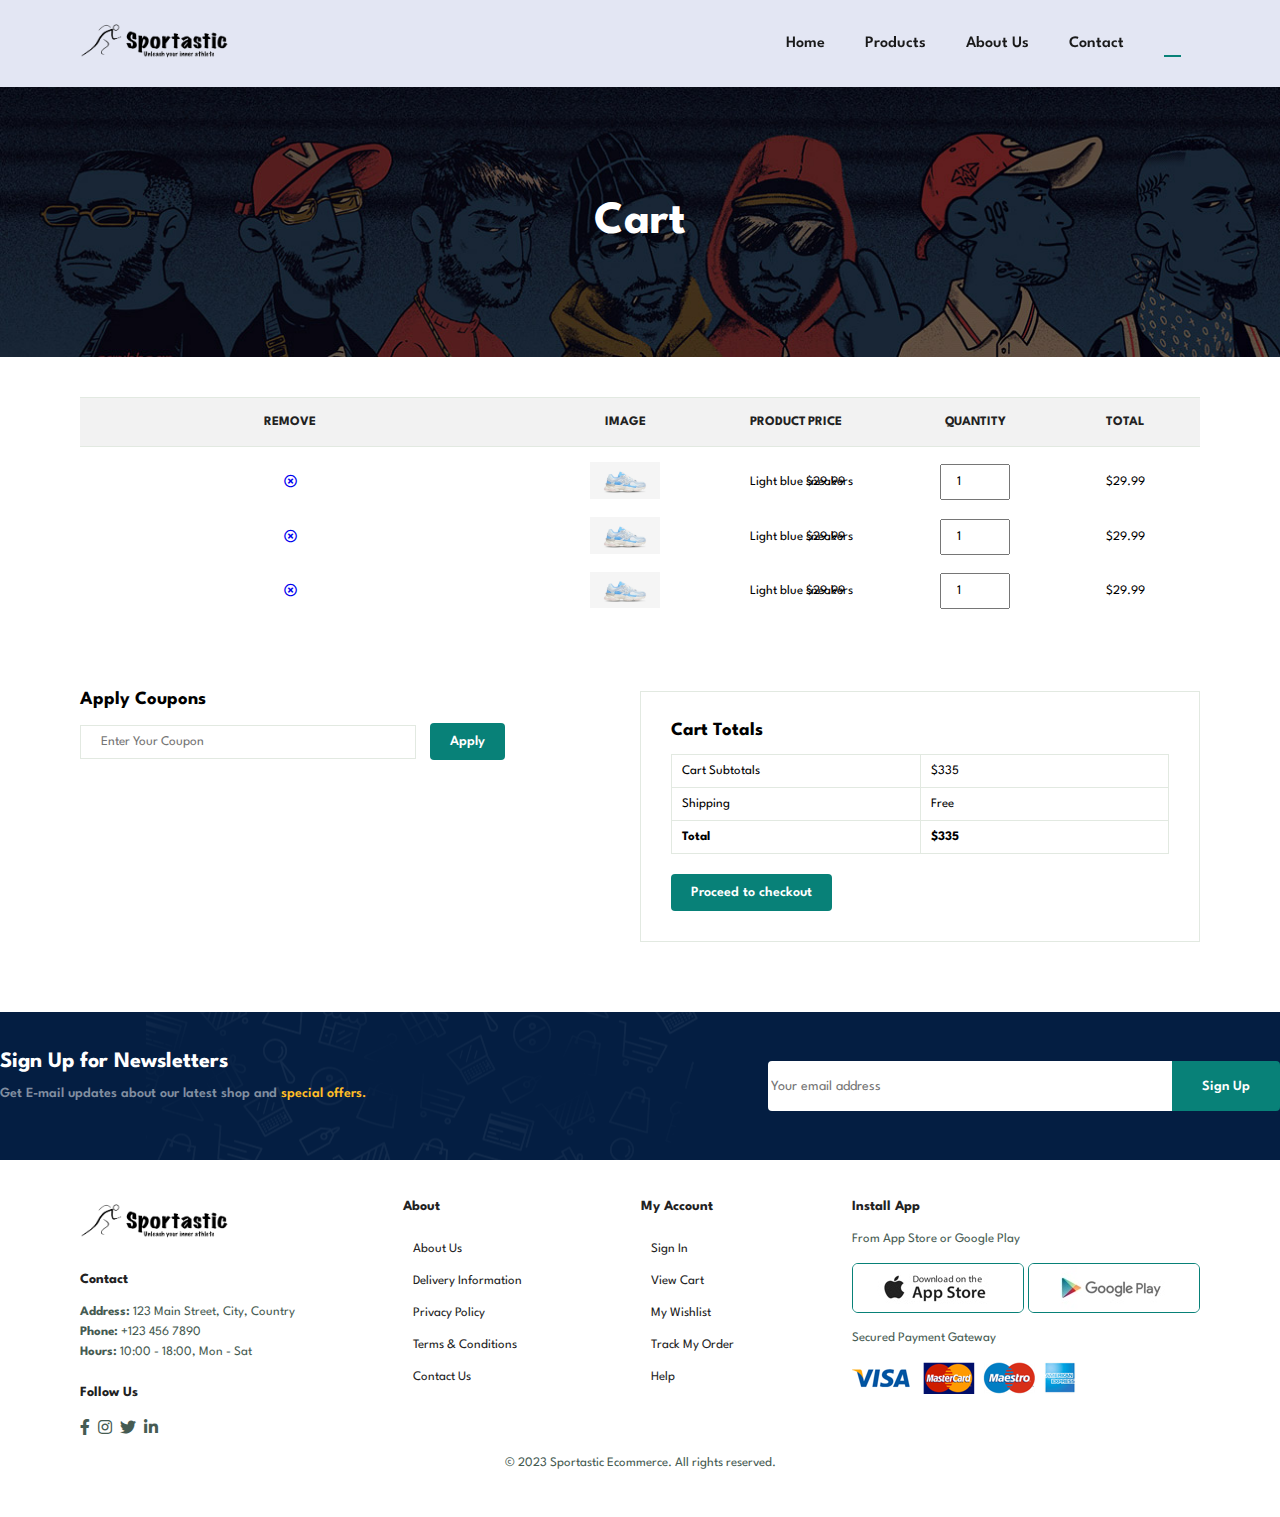
<file: Codes/cart.html>
<!DOCTYPE html>
<html lang="en">
<head>
    <meta charset="UTF-8">
    <meta http-equiv="X-UA-Compatible" content="IE=edge">
    <meta name="viewport" content="width=device-width, initial-scale=1.0">
    <title>Sportastic Ecommerce</title>
    <link rel="stylesheet" href="https://pro.fontawesome.com/releases/v5.10.0/css/all.css"/>
    <link rel="stylesheet" href="style.css">
</head>
<body>
    <section id="header">
        <a href="index.html"><img src="Assets/logo.PNG" class="logo" alt="Sportastic Ecommerce Logo"></a>

        <div>
            <ul id="navbar">
                <li><a href="index.html">Home</a></li>
                <li><a href="products.html">Products</a></li>
                <li><a href="about.html">About Us</a></li>
                <li><a href="contact.html">Contact</a></li>
                <li id="lg-bag"><a class="active" href="cart.html"><i class="far fa-shopping-bag"></i></a></li>
                <a href="#" id="close"><i class="far fa-times"></i></a>
            </ul>
        </div>

        <div id="mobile">
            <a href="cart.html"><i class="far fa-shopping-bag"></i></a>
            <i id="bar" class="fas fa-bars"></i>
        </div>
    </section>

    <section id="page-header" class="cart-header">
        <h2>Cart</h2>
    </section>

   <section id="cart" class="section-p1">
    <table width="100%">
        <thead>
            <tr>
                <td>Remove</td>
                <td>Image</td>
                <td>Product</td>
                <td>Price</td>
                <td>Quantity</td>
                <td>Total</td>
            </tr>
        </thead>
        <tbody>
            <tr>
                <td><a href="#"><i class="far fa-times-circle"></i></a></td>
                <td><img src="Assets/product-1.PNG" alt="Product Image"></td>
                <td> Light blue sneakers</td>
                <td>$29.99</td>
                <td><input type="number" value="1"></td>
                <td>$29.99</td>
            </tr>

            <tr>
                <td><a href="#"><i class="far fa-times-circle"></i></a></td>
                <td><img src="Assets/product-1.PNG" alt="Product Image"></td>
                <td> Light blue sneakers</td>
                <td>$29.99</td>
                <td><input type="number" value="1"></td>
                <td>$29.99</td>
            </tr>

            <tr>
                <td><a href="#"><i class="far fa-times-circle"></i></a></td>
                <td><img src="Assets/product-1.PNG" alt="Product Image"></td>
                <td> Light blue sneakers</td>
                <td>$29.99</td>
                <td><input type="number" value="1"></td>
                <td>$29.99</td>
            </tr>
        </tbody>
    </table>
   </section> 

   <section id="cart-add" class="section-p1">
    <div id="coupon">
        <h3>Apply Coupons</h3>
        <div>
            <input type="text" placeholder="Enter Your Coupon">
            <button class="normal">Apply</button>
        </div>
    </div>

    <div id="subtotal">
        <h3> Cart Totals</h3>
        <table>
            <tr>
                <td>Cart Subtotals</td>
                <td> $335</td>
            </tr>
            <tr>
                <td>Shipping</td>
                <td>Free</td>
            </tr>
            <tr>
                <td><strong>Total</strong></td>
                <td><strong>$335</strong></td>
            </tr>
        </table>
        <button class="normal">Proceed to checkout</button>
    </div>
   </section>

 
    <section id="newsletter" class="section-p1 section-m1">
    <div class="newstext">
        <h4>Sign Up for Newsletters</h4>
        <p>Get E-mail updates about our latest shop and <span>special offers.</span></p>
    </div>
    <div class="form">
        <input type="text" placeholder="Your email address">
        <button class="normal">Sign Up</button>
    </div>
</section>

    <footer class="section-p1">
        <div class="col">
            <img class="logo" src="Assets/logo.PNG" alt="Sportastic Ecommerce Logo">
            <h4>Contact</h4>
            <p><strong>Address:</strong> 123 Main Street, City, Country</p>
            <p><strong>Phone:</strong> +123 456 7890</p>
            <p><strong>Hours:</strong> 10:00 - 18:00, Mon - Sat</p>
            <div class="follow">
                <h4>Follow Us</h4>
                <div class="icon">
                    <i class="fab fa-facebook-f"></i>
                    <i class="fab fa-instagram"></i>
                    <i class="fab fa-twitter"></i>
                    <i class="fab fa-linkedin-in"></i>
                </div>
            </div>
        </div>
        <div class="col">
            <h4>About</h4>
            <a href="#">About Us</a>
            <a href="#">Delivery Information</a>
            <a href="#">Privacy Policy</a>
            <a href="#">Terms & Conditions</a>
            <a href="#">Contact Us</a>
        </div>

        <div class="col">
            <h4>My Account</h4>
            <a href="#">Sign In</a>
            <a href="#">View Cart</a>
            <a href="#">My Wishlist</a>
            <a href="#">Track My Order</a>
            <a href="#">Help</a>
        </div>

        <div class="col install">
            <h4>Install App</h4>
            <p>From App Store or Google Play</p>
            <div class="row">
                <img src="Assets/app.jpg" alt="App Store">
                <img src="Assets/play.jpg" alt="Google Play">
            </div>
            <p>Secured Payment Gateway</p>
            <img src="Assets/pay.png" alt="Payment Methods">
        </div>

        <div class="copyright">
            <p>&copy; 2023 Sportastic Ecommerce. All rights reserved.</p>
    </footer>
    <script src="script.js"></script>
</body>
</html>
</file>
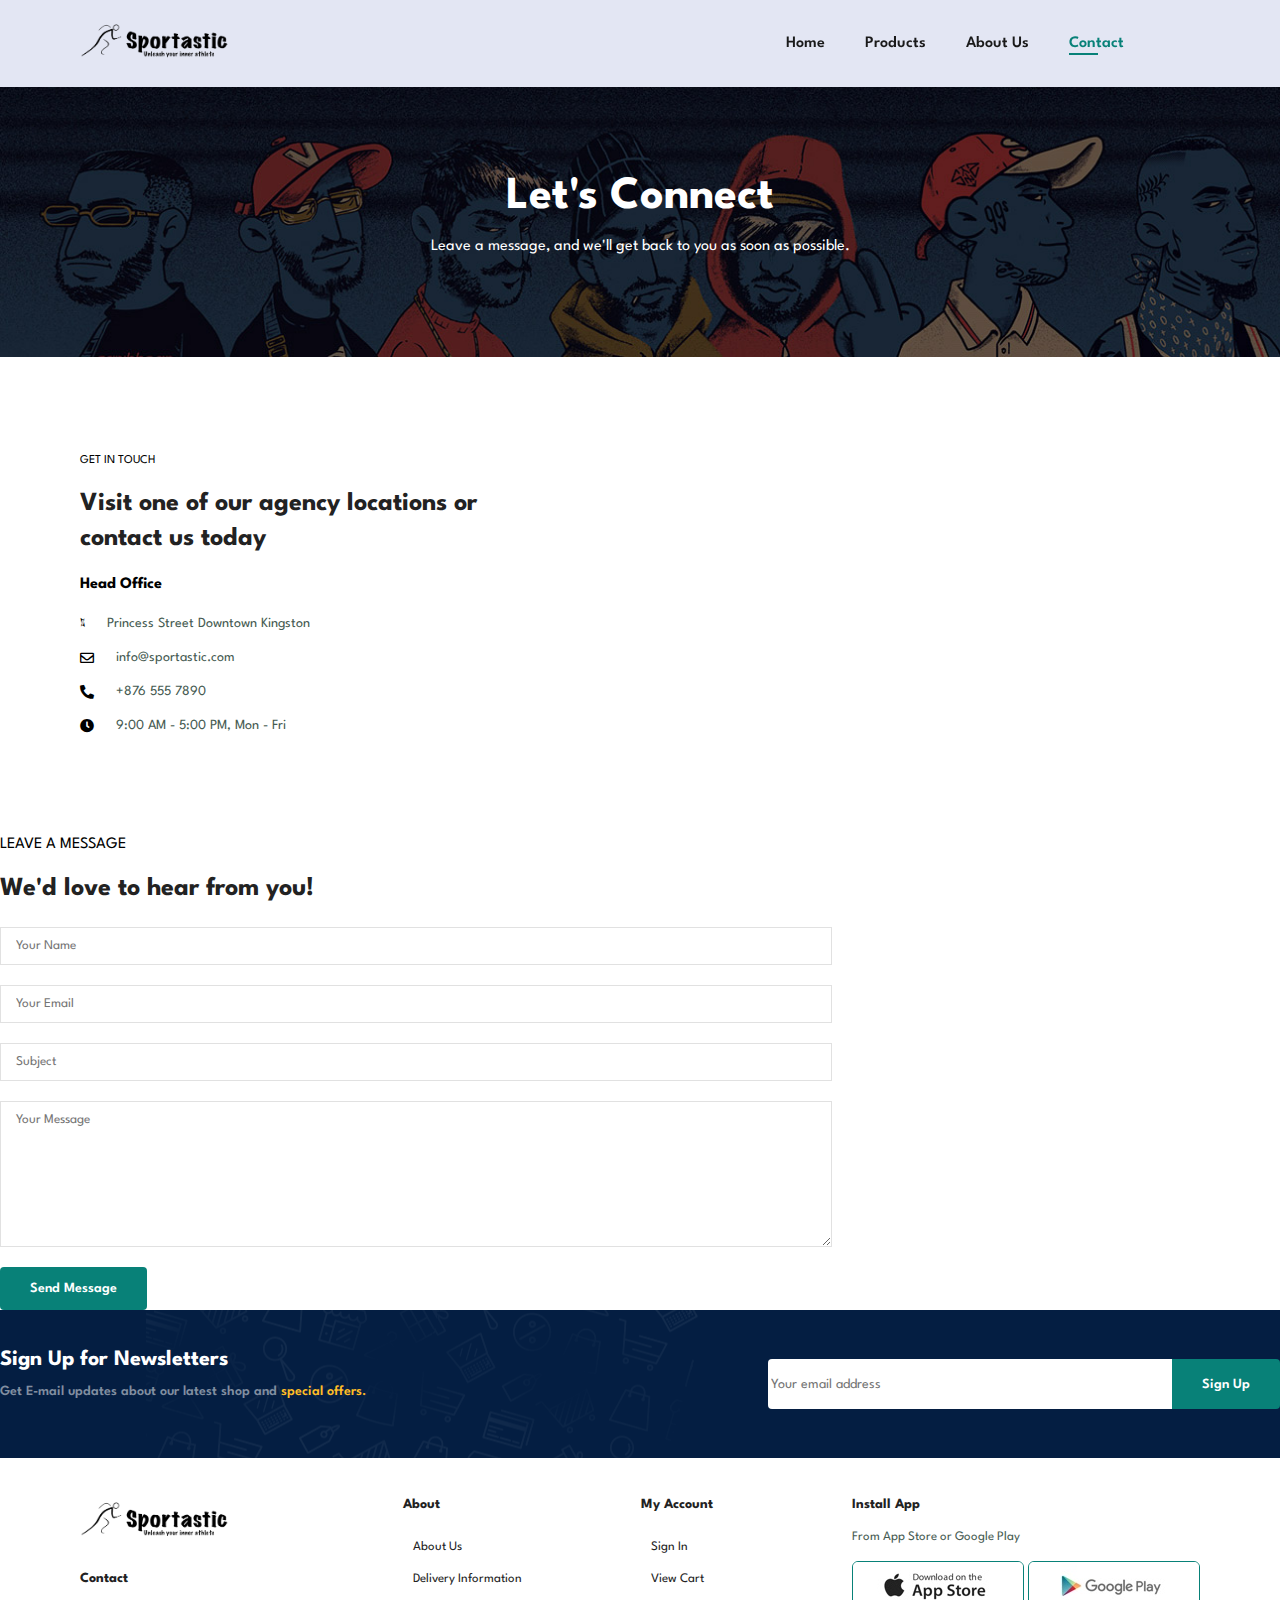
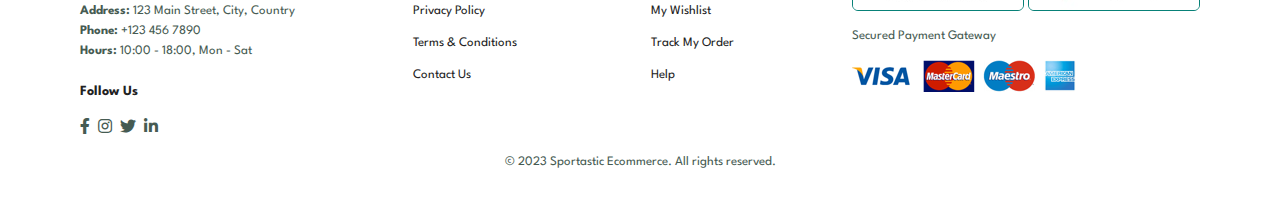
<file: Codes/contact.html>
<!DOCTYPE html>
<html lang="en">
<head>
    <meta charset="UTF-8">
    <meta http-equiv="X-UA-Compatible" content="IE=edge">
    <meta name="viewport" content="width=device-width, initial-scale=1.0">
    <title>Sportastic Ecommerce</title>
    <link rel="stylesheet" href="https://pro.fontawesome.com/releases/v5.10.0/css/all.css"/>
    <link rel="stylesheet" href="style.css">
</head>
<body>
    <section id="header">
        <a href="index.html"><img src="Assets/logo.PNG" class="logo" alt="Sportastic Ecommerce Logo"></a>

        <div>
            <ul id="navbar">
                <li><a href="index.html">Home</a></li>
                <li><a href="products.html">Products</a></li>
                <li><a href="about.html">About Us</a></li>
                <li><a class="active" href="contact.html">Contact</a></li>
                <li id="lg-bag"><a href="cart.html"><i class="far fa-shopping-bag"></i></a></li>
                <a href="#" id="close"><i class="far fa-times"></i></a>
            </ul>
        </div>

        <div id="mobile">
            <a href="cart.html"><i class="far fa-shopping-bag"></i></a>
            <i id="bar" class="fas fa-bars"></i>
        </div>
    </section>

    <section id="page-header" class="about-header">
        <h2>Let's Connect</h2>
        <p>Leave a message, and we'll get back to you as soon as possible.</p>
    </section>

    <section id="contact-details" class="section-p1">
        <div class="details">
            <span> GET IN TOUCH</span>
            <h2>Visit one of our agency locations or contact us today</h2>
            <h3>Head Office</h3>
            <div>
                <li>
                    <i class="fal fa-map"></i>
                    <p> Princess Street Downtown Kingston</p>
                </li>
                <li>
                    <i class="far fa-envelope"></i>
                    <p> info@sportastic.com</p>
                </li>
                <li>
                    <i class="fas fa-phone-alt"></i>
                    <p> +876 555 7890</p>
                </li>
                <li>
                    <i class="fas fa-clock"></i>
                    <p> 9:00 AM - 5:00 PM, Mon - Fri</p>
                </li>
            </div>
        </div>

        <div class="map">
            <iframe src="https://www.google.com/maps/embed?pb=!1m18!1m12!1m3!1d15180.776961022264!2d-76.80540535299488!3d17.96969782832061!2m3!1f0!2f0!3f0!3m2!1i1024!2i768!4f13.1!3m3!1m2!1s0x8edb4076262521af%3A0xf0346c3cb2293a27!2sPrincess%20St%2C%20Kingston!5e0!3m2!1sen!2sjm!4v1751766573626!5m2!1sen!2sjm" width="600" height="450" style="border:0;" allowfullscreen="" loading="lazy" referrerpolicy="no-referrer-when-downgrade"></iframe>
        </div>

    </section>

    <section id="form-details">
        <form action="">
            <span> LEAVE A MESSAGE</span>
            <h2>We'd love to hear from you!</h2>
            <input type="text" placeholder="Your Name">
            <input type="text" placeholder="Your Email">
            <input type="text" placeholder="Subject">
            <textarea name="" id="" cols="30" rows="10" placeholder="Your Message"></textarea>
            <button type="submit" class="normal">Send Message</button>

        </form>
    </section>

    <section id="newsletter" class="section-p1 section-m1">
    <div class="newstext">
        <h4>Sign Up for Newsletters</h4>
        <p>Get E-mail updates about our latest shop and <span>special offers.</span></p>
    </div>
    <div class="form">
        <input type="text" placeholder="Your email address">
        <button class="normal">Sign Up</button>
    </div>
</section>

    <footer class="section-p1">
        <div class="col">
            <img class="logo" src="Assets/logo.PNG" alt="Sportastic Ecommerce Logo">
            <h4>Contact</h4>
            <p><strong>Address:</strong> 123 Main Street, City, Country</p>
            <p><strong>Phone:</strong> +123 456 7890</p>
            <p><strong>Hours:</strong> 10:00 - 18:00, Mon - Sat</p>
            <div class="follow">
                <h4>Follow Us</h4>
                <div class="icon">
                    <i class="fab fa-facebook-f"></i>
                    <i class="fab fa-instagram"></i>
                    <i class="fab fa-twitter"></i>
                    <i class="fab fa-linkedin-in"></i>
                </div>
            </div>
        </div>
        <div class="col">
            <h4>About</h4>
            <a href="#">About Us</a>
            <a href="#">Delivery Information</a>
            <a href="#">Privacy Policy</a>
            <a href="#">Terms & Conditions</a>
            <a href="#">Contact Us</a>
        </div>

        <div class="col">
            <h4>My Account</h4>
            <a href="#">Sign In</a>
            <a href="#">View Cart</a>
            <a href="#">My Wishlist</a>
            <a href="#">Track My Order</a>
            <a href="#">Help</a>
        </div>

        <div class="col install">
            <h4>Install App</h4>
            <p>From App Store or Google Play</p>
            <div class="row">
                <img src="Assets/app.jpg" alt="App Store">
                <img src="Assets/play.jpg" alt="Google Play">
            </div>
            <p>Secured Payment Gateway</p>
            <img src="Assets/pay.png" alt="Payment Methods">
        </div>

        <div class="copyright">
            <p>&copy; 2023 Sportastic Ecommerce. All rights reserved.</p>
    </footer>
    <script src="script.js"></script>
</body>
</html>
</file>
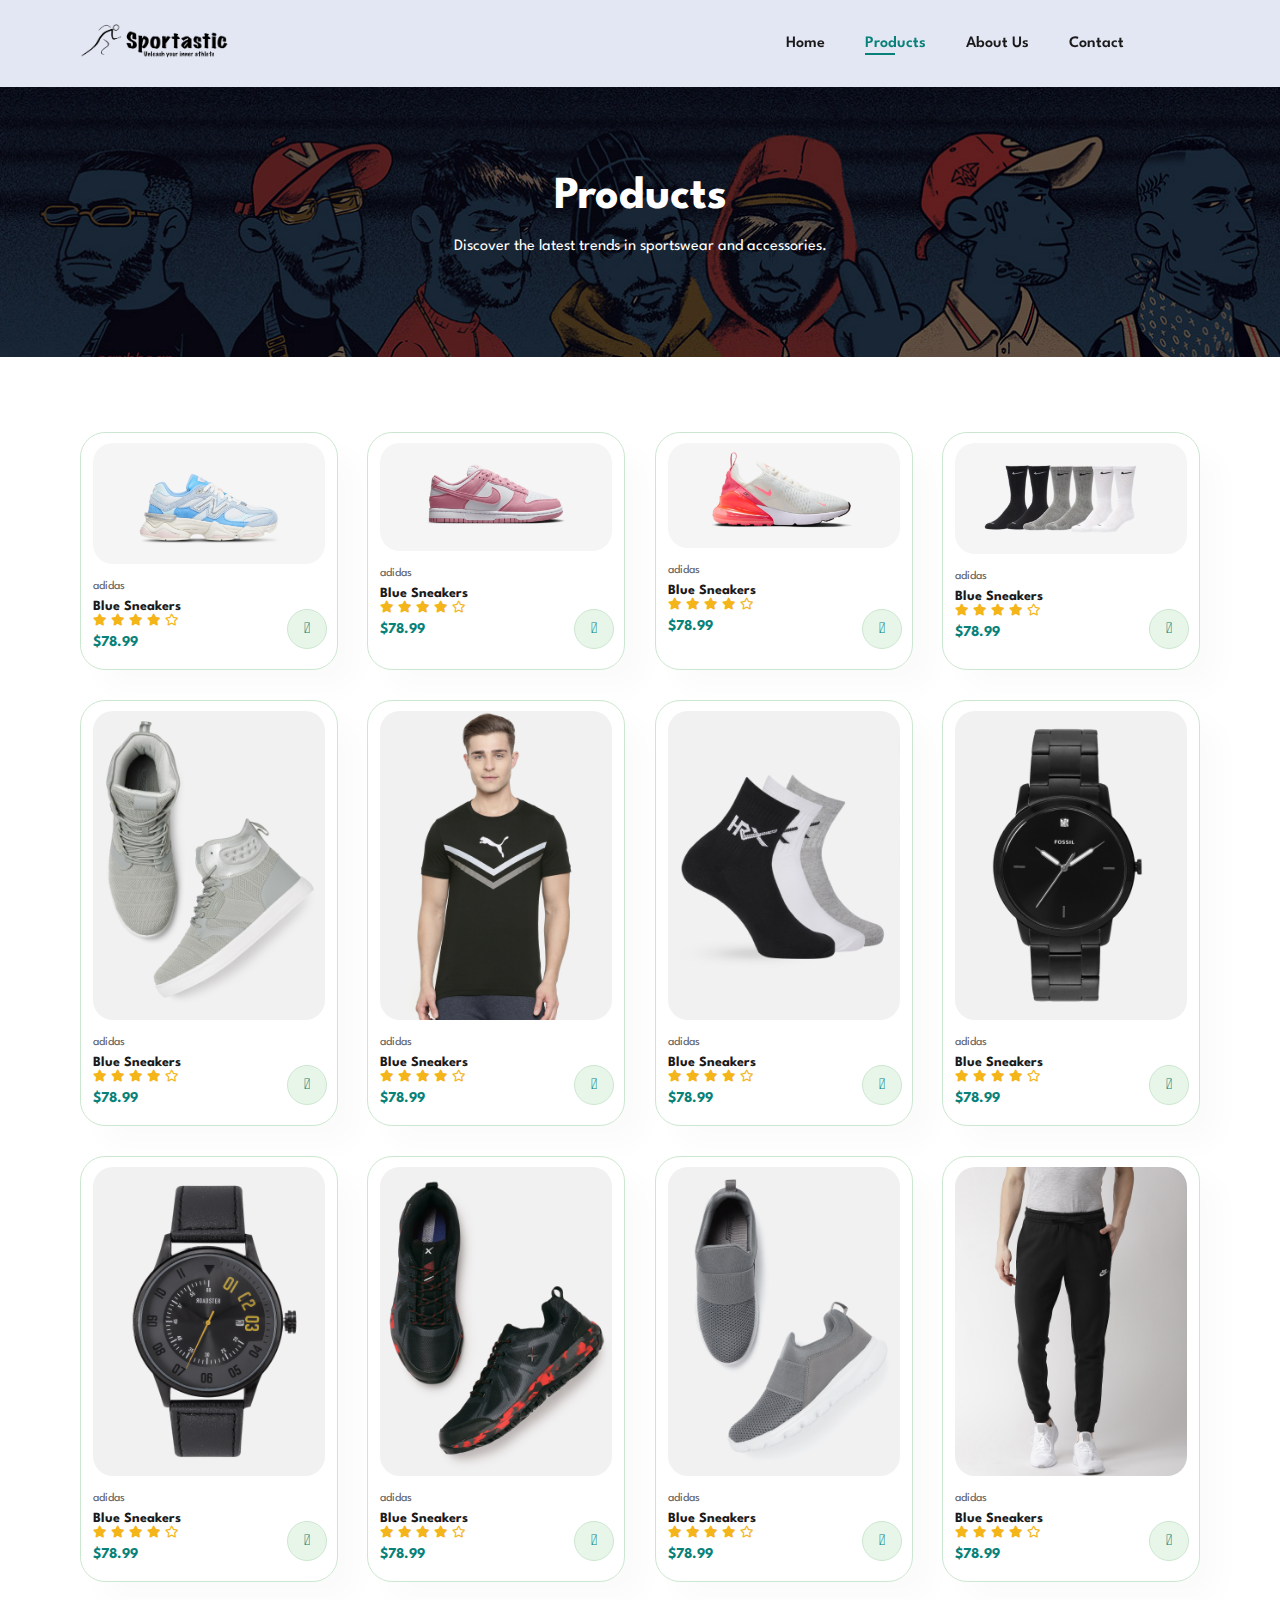
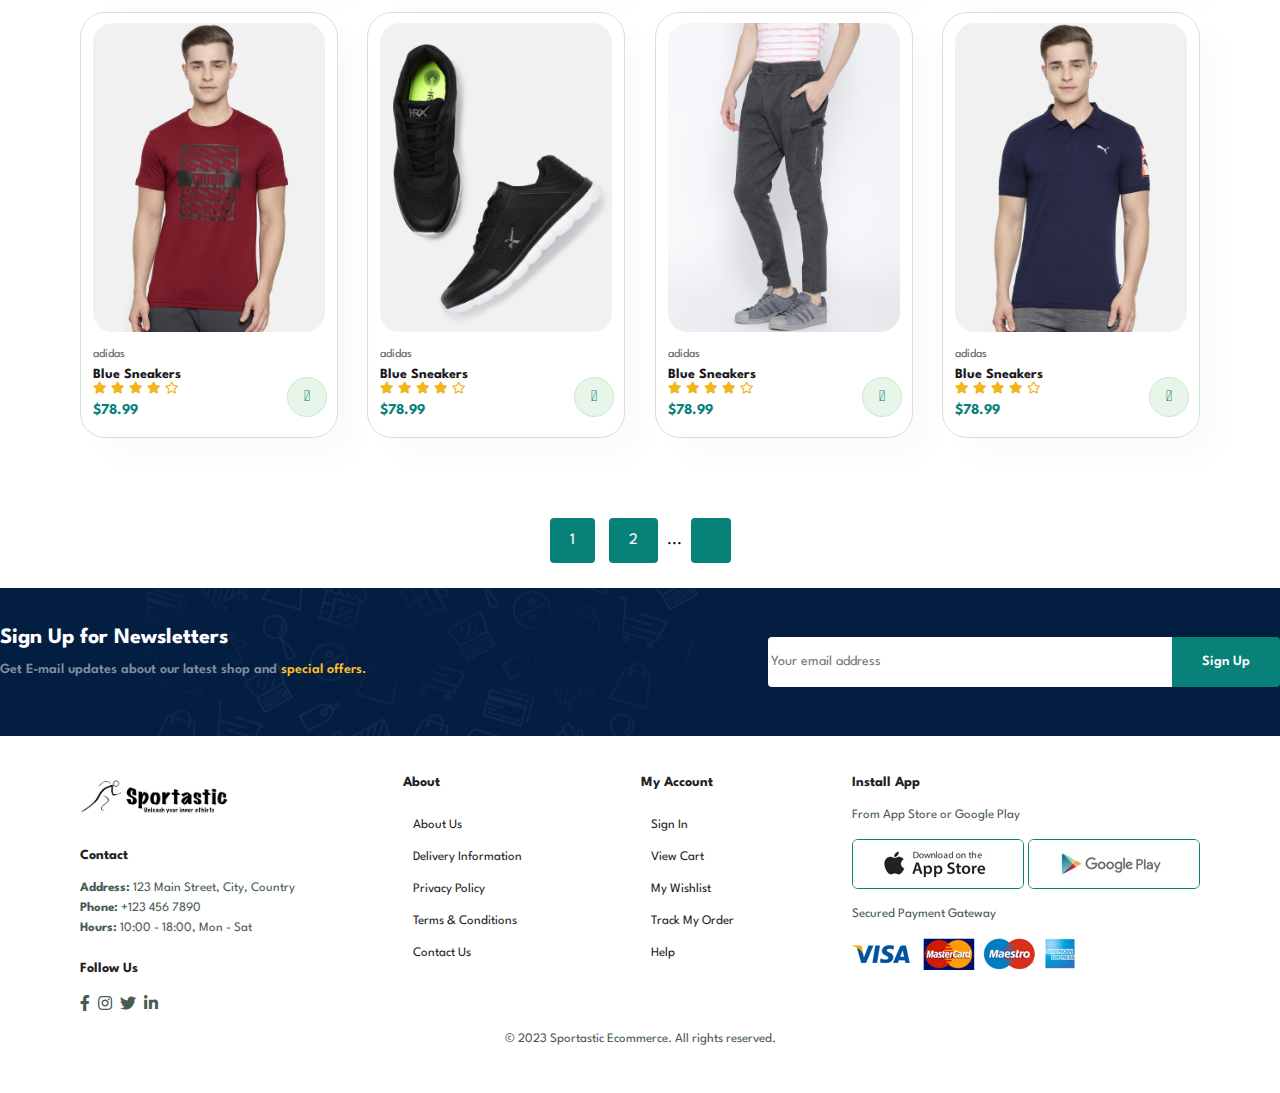
<file: Codes/products.html>
<!DOCTYPE html>
<html lang="en">
<head>
    <meta charset="UTF-8">
    <meta http-equiv="X-UA-Compatible" content="IE=edge">
    <meta name="viewport" content="width=device-width, initial-scale=1.0">
    <title>Sportastic Ecommerce</title>
    <link rel="stylesheet" href="https://pro.fontawesome.com/releases/v5.10.0/css/all.css"/>
    <link rel="stylesheet" href="style.css">
</head>
<body>
    <section id="header">
        <a href="index.html"><img src="Assets/logo.PNG" class="logo" alt="Sportastic Ecommerce Logo"></a>

        <div>
            <ul id="navbar">
                <li><a href="index.html">Home</a></li>
                <li><a class="active" href="products.html">Products</a></li>
                <li><a href="about.html">About Us</a></li>
                <li><a href="contact.html">Contact</a></li>
                <li id="lg-bag"><a href="cart.html"><i class="far fa-shopping-bag"></i></a></li>
                <a href="#" id="close"><i class="far fa-times"></i></a>
            </ul>
        </div>

        <div id="mobile">
            <a href="cart.html"><i class="far fa-shopping-bag"></i></a>
            <i id="bar" class="fas fa-bars"></i>
        </div>
    </section>

    <section id="page-header" class="section-p1">
        <h2>Products</h2>
        <p>Discover the latest trends in sportswear and accessories.</p>
    </section>

<section id="product1" class="section-p1">
   
    <div class="pro-container">
        <div class="pro" onclick="window.location.href='sproduct.html'">
            <img src="Assets/product-1.PNG" alt="Product 1">
            <div class="des">
                <span>adidas</span>
                <h5>Blue Sneakers</h5>
                <div class="star">
                    <i class="fas fa-star"></i>
                    <i class="fas fa-star"></i>
                    <i class="fas fa-star"></i>
                    <i class="fas fa-star"></i>
                    <i class="far fa-star"></i>
                </div>
                <h4>$78.99</h4>
            </div>
            <a href="#"><i class="fal fa-shopping-cart cart"></i></a>
        </div>
        <div class="pro">
            <img src="Assets/product-2.PNG" alt="Product 2">
            <div class="des">
                <span>adidas</span>
                <h5>Blue Sneakers</h5>
                <div class="star">
                    <i class="fas fa-star"></i>
                    <i class="fas fa-star"></i>
                    <i class="fas fa-star"></i>
                    <i class="fas fa-star"></i>
                    <i class="far fa-star"></i>
                </div>
                <h4>$78.99</h4>
            </div>
            <a href="#"><i class="fal fa-shopping-cart cart"></i></a>
        </div><div class="pro">
            <img src="Assets/product-3.PNG" alt="Product 3">
            <div class="des">
                <span>adidas</span>
                <h5>Blue Sneakers</h5>
                <div class="star">
                    <i class="fas fa-star"></i>
                    <i class="fas fa-star"></i>
                    <i class="fas fa-star"></i>
                    <i class="fas fa-star"></i>
                    <i class="far fa-star"></i>
                </div>
                <h4>$78.99</h4>
            </div>
            <a href="#"><i class="fal fa-shopping-cart cart"></i></a>
        </div><div class="pro">
            <img src="Assets/product-4.PNG" alt="Product 4">
            <div class="des">
                <span>adidas</span>
                <h5>Blue Sneakers</h5>
                <div class="star">
                    <i class="fas fa-star"></i>
                    <i class="fas fa-star"></i>
                    <i class="fas fa-star"></i>
                    <i class="fas fa-star"></i>
                    <i class="far fa-star"></i>
                </div>
                <h4>$78.99</h4>
            </div>
            <a href="#"><i class="fal fa-shopping-cart cart"></i></a>
        </div><div class="pro">
            <img src="Assets/product-5.jpg" alt="Product 5">
            <div class="des">
                <span>adidas</span>
                <h5>Blue Sneakers</h5>
                <div class="star">
                    <i class="fas fa-star"></i>
                    <i class="fas fa-star"></i>
                    <i class="fas fa-star"></i>
                    <i class="fas fa-star"></i>
                    <i class="far fa-star"></i>
                </div>
                <h4>$78.99</h4>
            </div>
            <a href="#"><i class="fal fa-shopping-cart cart"></i></a>
        </div><div class="pro">
            <img src="Assets/product-6.jpg" alt="Product 6">
            <div class="des">
                <span>adidas</span>
                <h5>Blue Sneakers</h5>
                <div class="star">
                    <i class="fas fa-star"></i>
                    <i class="fas fa-star"></i>
                    <i class="fas fa-star"></i>
                    <i class="fas fa-star"></i>
                    <i class="far fa-star"></i>
                </div>
                <h4>$78.99</h4>
            </div>
            <a href="#"><i class="fal fa-shopping-cart cart"></i></a>
        </div><div class="pro">
            <img src="Assets/product-7.jpg" alt="Product 7">
            <div class="des">
                <span>adidas</span>
                <h5>Blue Sneakers</h5>
                <div class="star">
                    <i class="fas fa-star"></i>
                    <i class="fas fa-star"></i>
                    <i class="fas fa-star"></i>
                    <i class="fas fa-star"></i>
                    <i class="far fa-star"></i>
                </div>
                <h4>$78.99</h4>
            </div>
            <a href="#"><i class="fal fa-shopping-cart cart"></i></a>
        </div><div class="pro">
            <img src="Assets/product-8.jpg" alt="Product 1">
            <div class="des">
                <span>adidas</span>
                <h5>Blue Sneakers</h5>
                <div class="star">
                    <i class="fas fa-star"></i>
                    <i class="fas fa-star"></i>
                    <i class="fas fa-star"></i>
                    <i class="fas fa-star"></i>
                    <i class="far fa-star"></i>
                </div>
                <h4>$78.99</h4>
            </div>
            <a href="#"><i class="fal fa-shopping-cart cart"></i></a>
        </div>

        <div class="pro">
            <img src="Assets/product-9.jpg" alt="Product 9">
            <div class="des">
                <span>adidas</span>
                <h5>Blue Sneakers</h5>
                <div class="star">
                    <i class="fas fa-star"></i>
                    <i class="fas fa-star"></i>
                    <i class="fas fa-star"></i>
                    <i class="fas fa-star"></i>
                    <i class="far fa-star"></i>
                </div>
                <h4>$78.99</h4>
            </div>
            <a href="#"><i class="fal fa-shopping-cart cart"></i></a>
        </div>
        <div class="pro">
            <img src="Assets/product-10.jpg" alt="Product 10">
            <div class="des">
                <span>adidas</span>
                <h5>Blue Sneakers</h5>
                <div class="star">
                    <i class="fas fa-star"></i>
                    <i class="fas fa-star"></i>
                    <i class="fas fa-star"></i>
                    <i class="fas fa-star"></i>
                    <i class="far fa-star"></i>
                </div>
                <h4>$78.99</h4>
            </div>
            <a href="#"><i class="fal fa-shopping-cart cart"></i></a>
        </div><div class="pro">
            <img src="Assets/product-11.jpg" alt="Product 11">
            <div class="des">
                <span>adidas</span>
                <h5>Blue Sneakers</h5>
                <div class="star">
                    <i class="fas fa-star"></i>
                    <i class="fas fa-star"></i>
                    <i class="fas fa-star"></i>
                    <i class="fas fa-star"></i>
                    <i class="far fa-star"></i>
                </div>
                <h4>$78.99</h4>
            </div>
            <a href="#"><i class="fal fa-shopping-cart cart"></i></a>
        </div><div class="pro">
            <img src="Assets/product-12.jpg" alt="Product 12">
            <div class="des">
                <span>adidas</span>
                <h5>Blue Sneakers</h5>
                <div class="star">
                    <i class="fas fa-star"></i>
                    <i class="fas fa-star"></i>
                    <i class="fas fa-star"></i>
                    <i class="fas fa-star"></i>
                    <i class="far fa-star"></i>
                </div>
                <h4>$78.99</h4>
            </div>
            <a href="#"><i class="fal fa-shopping-cart cart"></i></a>
        </div><div class="pro">
            <img src="Assets/product-13.jpg" alt="Product 13">
            <div class="des">
                <span>adidas</span>
                <h5>Blue Sneakers</h5>
                <div class="star">
                    <i class="fas fa-star"></i>
                    <i class="fas fa-star"></i>
                    <i class="fas fa-star"></i>
                    <i class="fas fa-star"></i>
                    <i class="far fa-star"></i>
                </div>
                <h4>$78.99</h4>
            </div>
            <a href="#"><i class="fal fa-shopping-cart cart"></i></a>
        </div><div class="pro">
            <img src="Assets/product-14.jpg" alt="Product 14">
            <div class="des">
                <span>adidas</span>
                <h5>Blue Sneakers</h5>
                <div class="star">
                    <i class="fas fa-star"></i>
                    <i class="fas fa-star"></i>
                    <i class="fas fa-star"></i>
                    <i class="fas fa-star"></i>
                    <i class="far fa-star"></i>
                </div>
                <h4>$78.99</h4>
            </div>
            <a href="#"><i class="fal fa-shopping-cart cart"></i></a>
        </div><div class="pro">
            <img src="Assets/product-15.jpg" alt="Product 15">
            <div class="des">
                <span>adidas</span>
                <h5>Blue Sneakers</h5>
                <div class="star">
                    <i class="fas fa-star"></i>
                    <i class="fas fa-star"></i>
                    <i class="fas fa-star"></i>
                    <i class="fas fa-star"></i>
                    <i class="far fa-star"></i>
                </div>
                <h4>$78.99</h4>
            </div>
            <a href="#"><i class="fal fa-shopping-cart cart"></i></a>
        </div><div class="pro">
            <img src="Assets/product-16.jpg" alt="Product 16">
            <div class="des">
                <span>adidas</span>
                <h5>Blue Sneakers</h5>
                <div class="star">
                    <i class="fas fa-star"></i>
                    <i class="fas fa-star"></i>
                    <i class="fas fa-star"></i>
                    <i class="fas fa-star"></i>
                    <i class="far fa-star"></i>
                </div>
                <h4>$78.99</h4>
            </div>
            <a href="#"><i class="fal fa-shopping-cart cart"></i></a>
        </div>
    </div>
</section>

<section id="pagination" class="section-p1">
    <div class="page-number">
        <a href="#">1</a>
        <a href="#">2</a>
        <span>...</span>
        <!-- <a href="#">3</a>
        <a href="#">4</a>
        <a href="#">5</a>
        <a href="#">10</a> -->
        <a href="#"><i class="fal fa-long-arrow-right"></i></a>
    </div>
</section>

<section id="newsletter" class="section-p1 section-m1">
    <div class="newstext">
        <h4>Sign Up for Newsletters</h4>
        <p>Get E-mail updates about our latest shop and <span>special offers.</span></p>
    </div>
    <div class="form">
        <input type="text" placeholder="Your email address">
        <button class="normal">Sign Up</button>
    </div>
</section>

    <footer class="section-p1">
        <div class="col">
            <img class="logo" src="Assets/logo.PNG" alt="Sportastic Ecommerce Logo">
            <h4>Contact</h4>
            <p><strong>Address:</strong> 123 Main Street, City, Country</p>
            <p><strong>Phone:</strong> +123 456 7890</p>
            <p><strong>Hours:</strong> 10:00 - 18:00, Mon - Sat</p>
            <div class="follow">
                <h4>Follow Us</h4>
                <div class="icon">
                    <i class="fab fa-facebook-f"></i>
                    <i class="fab fa-instagram"></i>
                    <i class="fab fa-twitter"></i>
                    <i class="fab fa-linkedin-in"></i>
                </div>
            </div>
        </div>
        <div class="col">
            <h4>About</h4>
            <a href="#">About Us</a>
            <a href="#">Delivery Information</a>
            <a href="#">Privacy Policy</a>
            <a href="#">Terms & Conditions</a>
            <a href="#">Contact Us</a>
        </div>

        <div class="col">
            <h4>My Account</h4>
            <a href="#">Sign In</a>
            <a href="#">View Cart</a>
            <a href="#">My Wishlist</a>
            <a href="#">Track My Order</a>
            <a href="#">Help</a>
        </div>

        <div class="col install">
            <h4>Install App</h4>
            <p>From App Store or Google Play</p>
            <div class="row">
                <img src="Assets/app.jpg" alt="App Store">
                <img src="Assets/play.jpg" alt="Google Play">
            </div>
            <p>Secured Payment Gateway</p>
            <img src="Assets/pay.png" alt="Payment Methods">
        </div>

        <div class="copyright">
            <p>&copy; 2023 Sportastic Ecommerce. All rights reserved.</p>
    </footer>
    <script src="script.js"></script>
</body>
</html>
</file>
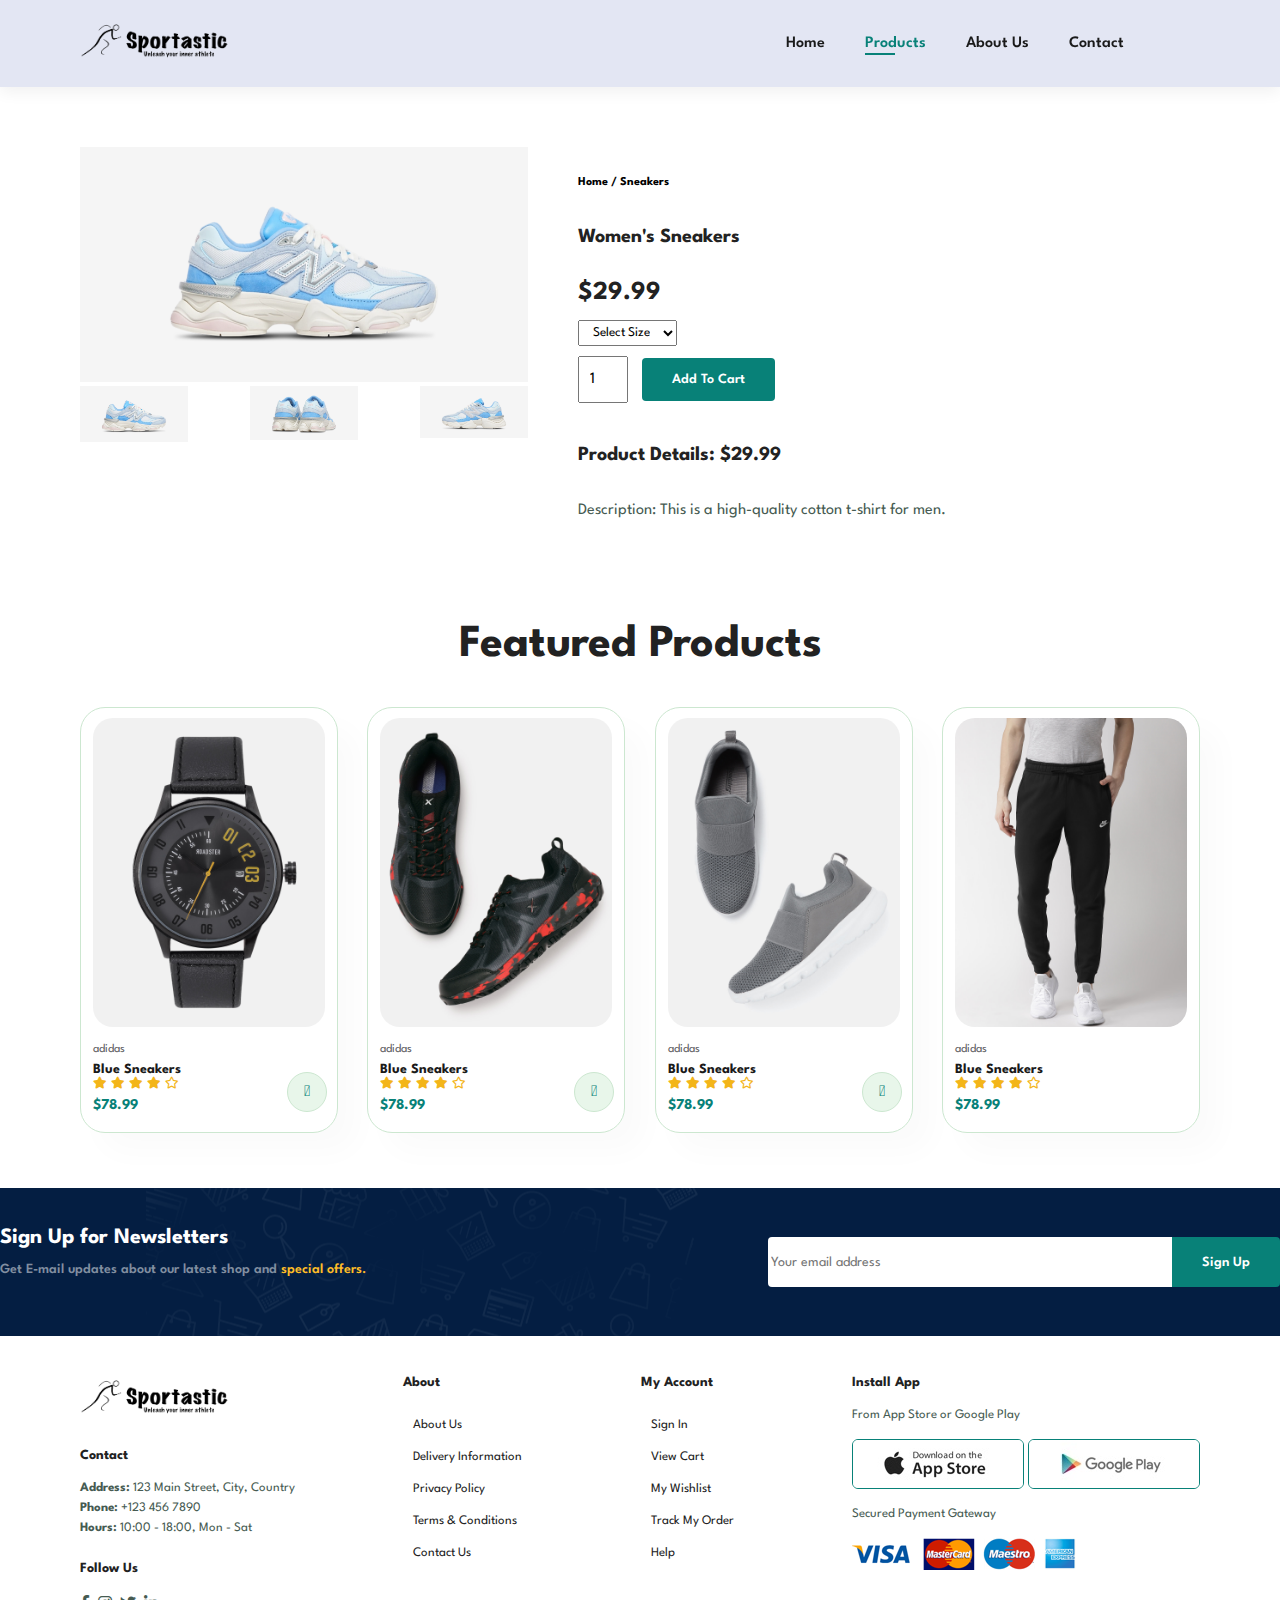
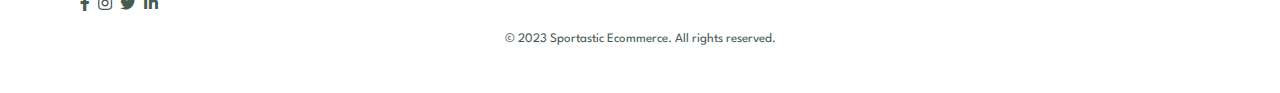
<file: Codes/sproduct.html>
<!DOCTYPE html>
<html lang="en">
<head>
    <meta charset="UTF-8">
    <meta http-equiv="X-UA-Compatible" content="IE=edge">
    <meta name="viewport" content="width=device-width, initial-scale=1.0">
    <title>Sportastic Ecommerce</title>
    <link rel="stylesheet" href="https://pro.fontawesome.com/releases/v5.10.0/css/all.css"/>
    <link rel="stylesheet" href="style.css">
</head>
<body>
    <section id="header">
        <a href="index.html"><img src="Assets/logo.PNG" class="logo" alt="Sportastic Ecommerce Logo"></a>

        <div>
            <ul id="navbar">
                <li><a href="index.html">Home</a></li>
                <li><a class="active" href="products.html">Products</a></li>
                <li><a href="about.html">About Us</a></li>
                <li><a href="contact.html">Contact</a></li>
                <li id="lg-bag"><a href="cart.html"><i class="far fa-shopping-bag"></i></a></li>
                <a href="#" id="close"><i class="far fa-times"></i></a>
            </ul>
        </div>

        <div id="mobile">
            <a href="cart.html"><i class="far fa-shopping-bag"></i></a>
            <i id="bar" class="fas fa-bars"></i>
        </div>
    </section>

    <Section id="prodetails" class="section-p1">
        <div class="single-pro-image">
            
            <img src="Assets/product-1.PNG" width="100%" id="MainImg" alt="Product Image">
            <div class="small-img-group">
                <div class="small-img-col">
                    <img src="Assets/product-1.PNG" width="100%" class="small-img" alt="Product Thumbnail">
                </div>
                <div class="small-img-col">
                    <img src="Assets/product-1-back.PNG" width="100%" class="small-img" alt="Product Thumbnail">
                </div>
                <div class="small-img-col">
                    <img src="Assets/product-1-side.PNG" width="100%" class="small-img" alt="Product Thumbnail">
                </div>
                
            </div>
        </div>

        <div class="single-pro-details">
            <h6>Home / Sneakers</h6>
            <h4>Women's Sneakers</h4>
            <h2>$29.99</h2>
            <select>
                <option> Select Size</option>
                <option> 37</option>
                <option> 38</option>
                <option> 39</option>
                <option> 40</option>
            </select>
            <input type="number" value="1">
            <button class="normal">Add To Cart</button>
            <h4>Product Details: <span>$29.99</span></h4>
            <p>Description: This is a high-quality cotton t-shirt for men.</p>
        </div>
    </Section>

    <section id="product1" class="section-p1">
    <h2> Featured Products </h2>
    <div class="pro-container">
        <div class="pro">
            <img src="Assets/product-9.jpg" alt="Product 9">
            <div class="des">
                <span>adidas</span>
                <h5>Blue Sneakers</h5>
                <div class="star">
                    <i class="fas fa-star"></i>
                    <i class="fas fa-star"></i>
                    <i class="fas fa-star"></i>
                    <i class="fas fa-star"></i>
                    <i class="far fa-star"></i>
                </div>
                <h4>$78.99</h4>
            </div>
            <a href="#"><i class="fal fa-shopping-cart cart"></i></a>
        </div>
        <div class="pro">
            <img src="Assets/product-10.jpg" alt="Product 10">
            <div class="des">
                <span>adidas</span>
                <h5>Blue Sneakers</h5>
                <div class="star">
                    <i class="fas fa-star"></i>
                    <i class="fas fa-star"></i>
                    <i class="fas fa-star"></i>
                    <i class="fas fa-star"></i>
                    <i class="far fa-star"></i>
                </div>
                <h4>$78.99</h4>
            </div>
            <a href="#"><i class="fal fa-shopping-cart cart"></i></a>
        </div><div class="pro">
            <img src="Assets/product-11.jpg" alt="Product 11">
            <div class="des">
                <span>adidas</span>
                <h5>Blue Sneakers</h5>
                <div class="star">
                    <i class="fas fa-star"></i>
                    <i class="fas fa-star"></i>
                    <i class="fas fa-star"></i>
                    <i class="fas fa-star"></i>
                    <i class="far fa-star"></i>
                </div>
                <h4>$78.99</h4>
            </div>
            <a href="#"><i class="fal fa-shopping-cart cart"></i></a>
        </div><div class="pro">
            <img src="Assets/product-12.jpg" alt="Product 12">
            <div class="des">
                <span>adidas</span>
                <h5>Blue Sneakers</h5>
                <div class="star">
                    <i class="fas fa-star"></i>
                    <i class="fas fa-star"></i>
                    <i class="fas fa-star"></i>
                    <i class="fas fa-star"></i>
                    <i class="far fa-star"></i>
                </div>
                <h4>$78.99</h4>
            </div>
        </div>
    </div>
</section>



<section id="newsletter" class="section-p1 section-m1">
    <div class="newstext">
        <h4>Sign Up for Newsletters</h4>
        <p>Get E-mail updates about our latest shop and <span>special offers.</span></p>
    </div>
    <div class="form">
        <input type="text" placeholder="Your email address">
        <button class="normal">Sign Up</button>
    </div>
</section>

    <footer class="section-p1">
        <div class="col">
            <img class="logo" src="Assets/logo.PNG" alt="Sportastic Ecommerce Logo">
            <h4>Contact</h4>
            <p><strong>Address:</strong> 123 Main Street, City, Country</p>
            <p><strong>Phone:</strong> +123 456 7890</p>
            <p><strong>Hours:</strong> 10:00 - 18:00, Mon - Sat</p>
            <div class="follow">
                <h4>Follow Us</h4>
                <div class="icon">
                    <i class="fab fa-facebook-f"></i>
                    <i class="fab fa-instagram"></i>
                    <i class="fab fa-twitter"></i>
                    <i class="fab fa-linkedin-in"></i>
                </div>
            </div>
        </div>
        <div class="col">
            <h4>About</h4>
            <a href="#">About Us</a>
            <a href="#">Delivery Information</a>
            <a href="#">Privacy Policy</a>
            <a href="#">Terms & Conditions</a>
            <a href="#">Contact Us</a>
        </div>

        <div class="col">
            <h4>My Account</h4>
            <a href="#">Sign In</a>
            <a href="#">View Cart</a>
            <a href="#">My Wishlist</a>
            <a href="#">Track My Order</a>
            <a href="#">Help</a>
        </div>

        <div class="col install">
            <h4>Install App</h4>
            <p>From App Store or Google Play</p>
            <div class="row">
                <img src="Assets/app.jpg" alt="App Store">
                <img src="Assets/play.jpg" alt="Google Play">
            </div>
            <p>Secured Payment Gateway</p>
            <img src="Assets/pay.png" alt="Payment Methods">
        </div>

        <div class="copyright">
            <p>&copy; 2023 Sportastic Ecommerce. All rights reserved.</p>
    </footer>

    <script>
        var MainImg = document.getElementById("MainImg");
        var smallimg = document.getElementsByClassName("small-img");

        smallimg[0].onclick = function() {
            MainImg.src = smallimg[0].src;
        }
        smallimg[1].onclick = function() {
            MainImg.src = smallimg[1].src;
        }
        smallimg[2].onclick = function() {
            MainImg.src = smallimg[2].src;
        }

        // Mobile menu toggle
        const bar = document.getElementById('bar');
        const closeBtn = document.getElementById('close');
        const navbar = document.getElementById('navbar');

        bar.addEventListener('click', () => {
            navbar.classList.add('active');
        });

        closeBtn.addEventListener('click', () => {
            navbar.classList.remove('active');
        });
    </script>

    <script src="script.js"></script>

</body>
</html>
</file>
<file: Codes/style.css>
@import url('https://fonts.googleapis.com/css2?family=Spartan:wght@100;200;300;400;500;600;700;800;900&display=swap');

* {
    margin: 0;
    padding: 0;
    box-sizing: border-box;
    font-family: 'Spartan', sans-serif;
}

h1 {
    font-size: 50px;
    line-height: 64px;
    color: #222;
}

h2 {
    font-size: 46px;
    line-height: 54px;
    color: #222;
}

h4 {
    font-size: 20px;
    color: #222;
}

h6 {
    font-weight: 700;
    font-size: 12px;
}

p{
    font-size: 16px;
    color: #465b52;
    margin: 15px 0 20px 0;
}

.section-p1 {
    padding: 40px 80px;
}

.section-m1 {
    padding: 40px 0;
}

button.normal {
    font-size: 14px;
    font-weight: 600;
    padding: 15px 30px;
    color: #000;
    background-color: #fff;
    border-radius: 4px;
    cursor: pointer;
    border: none;
    outline: none;
    transition: 0.2s;
}

body {
    width: 100%;
}

/* Header Start */
.logo {
    width: 150px;
}

#header {
    display: flex;
    align-items: center;
    justify-content: space-between;
    padding: 20px 80px;
    background: #E3E6F3; /* d6e9ff */
    box-shadow: 0 5px 15px rgba(0, 0, 0, 0.06);
    z-index: 999;
    position: sticky;
    top: 0;
    left: 0;
}

#navbar {
    display: flex;
    align-items: center;
    justify-content: center;
}

#navbar li {
    list-style: none;
    padding: 0 20px;
    position: relative;
}
#navbar li a {
    text-decoration: none;
    font-size: 16px;
    color: #1a1a1a;
    font-weight: 600;
    transition: 0.3s ease;
}

#navbar li a:hover,
#navbar li a.active {
    color: #088178;
}

#navbar li a.active::after,
#navbar li a:hover::after {
    content: '';
    width: 30%; 
    height: 2px;
    background-color: #088178;
    position: absolute;
    bottom: -4px;
    left: 20px;
}

#mobile{
    display: none;
    align-items: center;
}
 #close {
    display: none;
 }

/* Home Page */
#hero {
    background-image: url("Assets/neymar-render-athlete-png-19.png");
    height: 90vh;
    width: 100%;
    background-size: cover;
    background-color: #E3E6F3;
    background-position: top 25% right 0;
    padding: 0 80px;
    display: flex;
    flex-direction: column;
    align-items: flex-start;
    justify-content: center;
}
#hero h4 {
    padding-bottom: 15px;
}
#hero h1 {
    color: #088178;
}
#hero button {
    background-color: #088178;
    color: white;
    padding: 10px 20px;
    border: none;
    border-radius: 5px;
    cursor: pointer;
    transition: background-color 0.3s ease;
}
/* #feature .fe-box{
    width: 180px;
    text-align: center;
    padding: 25px 15px;
    box-shadow: 20px 20px 34px rgba(0, 0, 0, 0.03);
    border: 1px solid #cce7d0;
    border-radius: 4px;
    margin: 15px 0;
}
#feature .fe-box:hover {
    box-shadow: 10px 10px 54px rgba(70, 62, 221, 0.1);
}   
#feature .fe-box h6{
    padding: 9px 8px 6px 8px;
    line-height: 1;
    border-radius: 4px;
    color: #088178;
    background-color: #fddde4;
} */

#product1{
    text-align: center;
}

#product1 .pro-container{
    display: flex;
    justify-content: space-between;
    padding-top: 20px;
    flex-wrap: wrap;
}
#product1 .pro{
    width: 23%;
    min-width: 250px;
    padding: 10px 12px;
    border: 1px solid #cce7d0;
    border-radius: 25px;
    cursor: pointer;
    box-shadow: 20px 20px 30px rgba(0, 0, 0, 0.02);
    margin: 15px 0;
    transition: 0.2s ease;
    position: relative;
}

#product1 .pro:hover {
    box-shadow: 20px 20px 30px rgba(70, 62, 221, 0.06);
}

#product1 .pro img{
    width: 100%;
    border-radius: 20px;
}

#product1 .pro .des{
    text-align: start;
    padding: 10px 0;
}

#product1 .pro .des span{
    color: #606063;
    font-size: 12px;
}

#product1 .pro .des h5{
    padding-top: 7px;
    color: #1a1a1a;
    font-size: 14px;
}

#product1 .pro .des i{
    font-size: 12px;
    color: rgb(243,181,25);
}

#product1 .pro .des h4{
    padding-top: 7px;
    font-size: 15px;
    font-weight: 700;
    color: #088178;
}

#product1 .pro .cart{
    width: 40px;
    height: 40px;
    line-height: 40px;
    border-radius: 50px;
    background-color: #e8f6ea;
    font-weight: 500;
    color: #088178;
    border: 1px solid #cce7d0;
    position: absolute;
    bottom: 20px;
    right: 10px;
}

#banner{
    display: flex;
    flex-direction: column;
    justify-content: center;
    align-items: center;
    text-align: center;
    background-image: url(Assets/b2.jpg);
    width: 100%;
    height: 40vh;
    background-size: cover;
    background-position: center;
}

#banner h4 {
    color: #fff;
    font-size: 16px;
}

#banner h2{
    color: #fff;
    font-size: 30px;
    padding: 10px 0;
}

#banner h2 span {
    color: #ef3636;
}

#banner button:hover {
    background: #088178;
    color: white;
}

#newsletter {
    display: flex;
    justify-content: space-between;
    flex-wrap: wrap;
    align-items: center;
    background-image: url(Assets/b14.png);
    background-repeat: no-repeat;
    background-position: 20% 30%;
    background-color: #041e42;
}

#newsletter h4 {
    color: #fff;
    font-size: 22px;
    font-weight: 700;
}


#newsletter p{
    color: #818ea0;
    font-size: 14px;
    font-weight: 600;
}

#newsletter p span {
    color: #ffbd27;
}

#newsletter .form{
    display: flex;
    width: 40%;
}

#newsletter input{
    height: 3.125rem;
    padding: 0.125em;
    font-size: 14px;
    width: 100%;
    border: 1px solid transparent;
    border-radius: 4px;
    outline: none;
    border-top-right-radius: 0;
    border-bottom-right-radius: 0;
}

#newsletter button {
    background-color: #088178;
    color: #fff;
    white-space: nowrap;
    border-top-left-radius: 0;
    border-bottom-left-radius: 0;
}

footer{
    display: flex;
    flex-wrap: wrap;
    justify-content: space-between;
}

footer .col{
    display: flex;
    flex-direction: column;
    align-items: flex-start;
    margin-bottom: 20px;
}
footer .logo {
    margin-bottom: 30px;
}

footer h4 {
    font-size: 14px;
    padding-bottom: 20px;
}

footer p {
    font-size: 13px;
    margin: 0 0 8px 0;
}

footer a {
    text-decoration: none;
    color: #222;
    font-size: 13px;
    margin: 10px;
}

footer .follow {
    margin-top: 20px;
}

footer .follow i {
    color: #465b52;
    padding-right: 4px;
    cursor: pointer;
}

footer .install .row img {
    border: 1px solid #088178;
    border-radius: 6px;
}

footer .install img{
    margin: 10px 0 15px 0;
}

footer .follow i:hover,
footer a:hover {
    color: #088178;
}

footer .copyright {
    width: 100%;
    text-align: center;
}

/*Products Page */
#page-header {
    background-image: url(Assets/b1.jpg);
    width: 100%;
    height: 30vh;
    background-size: cover;
    display: flex;
    justify-content: center;
    text-align: center;
    flex-direction: column;
    padding: 14px;
}

#page-header h2,
#page-header p {
    color: #fff;
}

#pagination {
    text-align: center;
}

#pagination a {
    text-decoration: none;
    background-color: #088178;
    padding: 15px 20px;
    border-radius: 4px;
    color: #fff;
    margin: 0 5px;
}

#pagination a i{
    font-size: 16px;
    font-weight: 600;
}

/* Single Product Page */

#prodetails{
    display: flex;
    margin-top: 20px;
}

#prodetails .single-pro-image {
    width: 40%;
    margin-right: 50px;
}

.small-img-group {
    display: flex;
    justify-content: space-between;
}

.small-img-col {
    flex-basis: 24%;
    cursor: pointer;
}

#prodetails .single-pro-details {
    width: 50%;
    padding-top: 30px;
}

#prodetails .single-pro-details h4 {
    padding: 40px 0 20px 0;
}

#prodetails .single-pro-details h2 {
    font-size: 26px;
}

#prodetails .single-pro-details select {
    display: block;
    padding: 5px 10px;
    margin-bottom: 10px;
}

#prodetails .single-pro-details input{
    width: 50px;
    height: 47px;
    padding-left: 10px;
    font-size: 16px;
    margin-right: 10px;
}
#prodetails .single-pro-details input:focus {
    outline: none;
}

#prodetails .single-pro-details button {
    background-color: #088178;
    color: #fff;
}

#prodetails .single-pro-details span {
    line-height: 25px;
}

/*About Page */
#page-header .about-header{
    background-image: url(Assets/banner.png); 
}

#about-head {
    display: flex;
    align-items: center;
}

#about-head img {
    width: 50%;
    height: auto;
}

#about-head div {
    padding-left: 40px;
}

#about-app {
    text-align: center;
}

#about-app .video {
    width: 70%;
    height: 100%;
    margin: 30px auto 0 auto;
}

#about-app .video video {
    width: 100%;
    height: 100%;
    border-radius: 20px;
}

/*Contact Page */

#contact-details {
    display: flex;
    align-items: center;
    justify-content: space-between;
}

#contact-details .details,
#form-details form {
    width: 40%;
}

#contact-details .details span {
    font-size: 12px;
}

#contact-details .details h2,
#form-details form h2 {
    font-size: 26px;
    line-height: 35px;
    padding: 20px 0;
}

#contact-details .details h3 {
    font-size: 16px;
    padding-bottom: 15px;
}

#contact-details .details li {
    list-style: none;
    display: flex;
    padding: 10px 0;
}

#contact-details .details li i {
    font-size: 14px;
    padding-right: 22px;
}

#contact-details .details li p{
    margin: 0;
    font-size: 14px;
}

#contact-details .map {
    width: 55%;
    height: 400px;
}

#contact-details .map iframe {
    width: 100%;
    height: 100%;
}

#form-details form {
    width: 65%;
    display: flex;
    flex-direction: column;
    align-items: flex-start;
}

#form-details form input,
#form-details form textarea {
    width: 100%;
    padding: 12px 15px;
    outline: none;
    margin-bottom: 20px;
    border: 1px solid #e1e1e1;
}

#form-details form button {
    background-color: #088178;
    color: #fff;
    cursor: pointer;
}

/*Cart Page */
#cart table {
    width: 100%;
    border-collapse: collapse;
    table-layout: fixed;
    white-space: nowrap;
}

#cart table img{
    width: 70px;
}

#cart table td:nth-child(1) {
    width: 100%;
    text-align: center;
}

#cart table td:nth-child(2) {
    width: 150px;
    text-align: center;
}

#cart table td:nth-child(2) {
    width: 250px;
    text-align: center;
}

#cart table td:nth-child(4),
#cart table td:nth-child(5),
#cart table td:nth-child(6) {
    width: 150px;
    text-align: center;
}

#cart table td:nth-child(5) input{
    width: 70px;
    padding: 10px 5px 10px 15px;
}

#cart table thead {
    border: 1px solid #e2e9e1;
    border-left: none;
    border-right: none;
    background-color: #f2f2f2;
}

#cart table thead td{
    font-weight: 700;
    text-transform: uppercase;
    font-size: 13px;
    padding: 18px 0;
    color: #222;
}

#cart table tbody tr td{
    padding-top: 15px;
}

#cart table tbody td{
    font-size: 13px;
}

#cart-add {
    display: flex;
    flex-wrap: wrap;
    justify-content: space-between;
}


#coupon{
    width: 50%;
    margin-bottom: 30px;
}


#coupon h3,
#subtotal h3 {
    padding-bottom: 15px;
}

#coupon input{
    padding: 10px 20px;
    outline: none;
    width: 60%;
    margin-right: 10px;
    border: 1px solid #e2e9e1;
}

#coupon button,
#subtotal button {
    background-color: #088178;
    color: #fff;
    padding: 12px 20px;
}

#subtotal{
    width:50%;
    margin-bottom: 30px;
    border: 1px solid #e2e9e1; 
    padding: 30px;
}

#subtotal table{
    border-collapse: collapse;
    width: 100%;
    margin-bottom: 20px;
}

#subtotal table td{
    width: 50%;
    border: 1px solid #e2e9e1;
    padding: 10px;
    font-size: 13px;
}

/* Start Media Queries */
@media (max-width: 799px) {
    #navbar {
        display: flex;
        flex-direction: column;
        align-items: flex-start;
        justify-content: flex-start;
        position: fixed;
        top: 0;
        right: -300px;
        height: 100vh;
        width: 300px;
        background-color: #E3E6F3;
        box-shadow: 0 40px 60px rgba(0, 0, 0, 0.1);
        padding: 80px 0 0 10px;
        transition: 0.3s;
    }

    #navbar.active {
        right: 0;
    }
    #navbar li {
        margin-bottom: 25px;
    }
    #mobile {
    display: flex;
    align-items: center;
    }
    #mobile i{
        color: #1a1a1a;
        font-size: 24px;
        padding-left: 20px;
    }
    #close {
        display: initial;
        position: absolute;
        top: 30px;
        left: 30px;
        color: #222;
        font-size: 24px;
    }
    #lg-bag {
        display: none;
    }
    #hero {
        height: 70vh;
        padding: 0 80px;
        background-position: top 30% right 30%;
    }

    #product1 .pro-container {
        justify-content: center;
    }
    #product1 .pro {
        margin: 15px;
    }

    #banner {
        height: 20vh;
    }
    #newsletter .form {
        width: 70%;
    }

}
</file>
